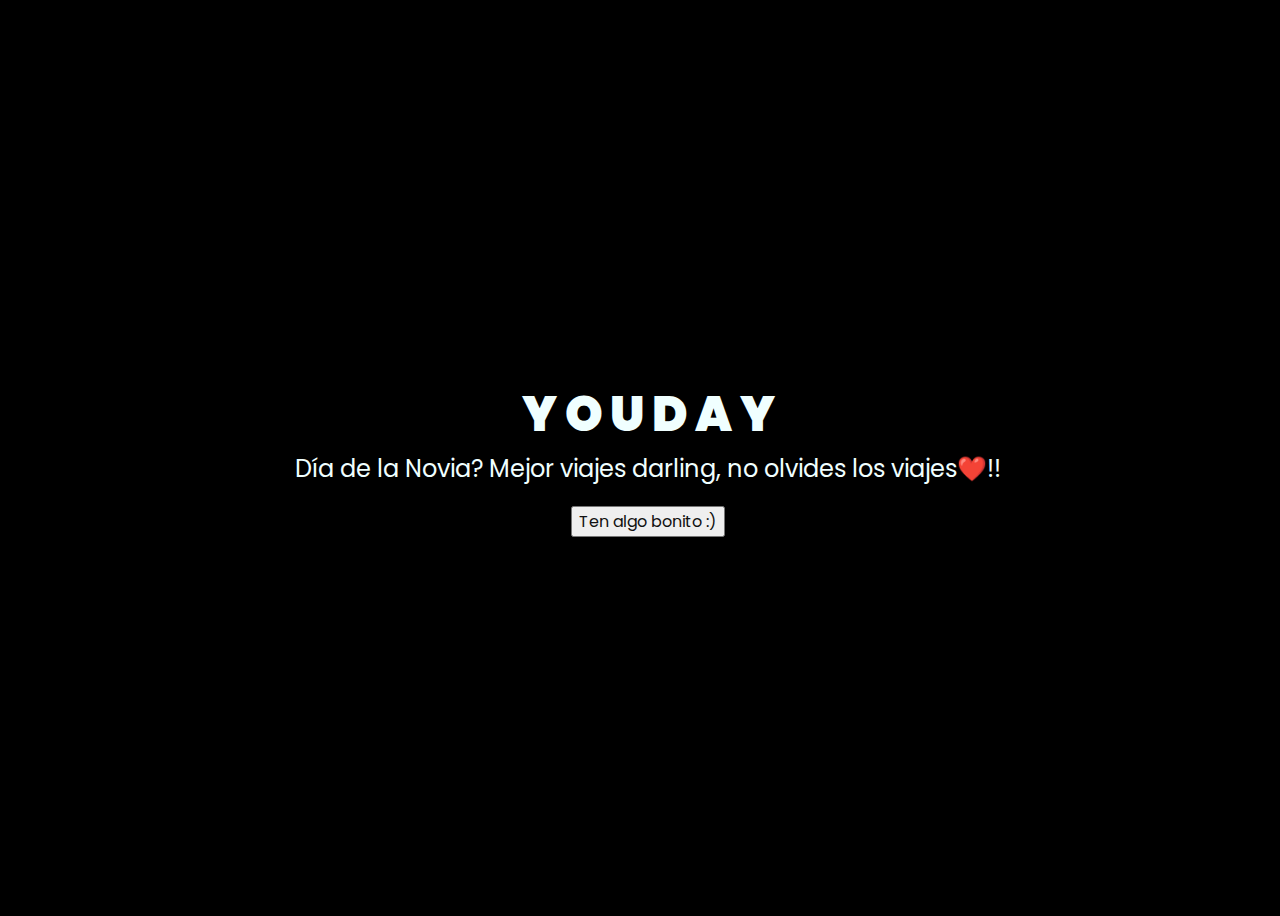
<file: index.html>
<!DOCTYPE html>
<html lang="es">
<head>
    <meta charset="UTF-8">
    <meta http-equiv="X-UA-Compatible" content="IE=edge">
    <meta name="viewport" content="width=device-width, initial-scale=1.0">
    <link rel="stylesheet" href="css/style.css">
    <link rel="icon" href="img/flowers.png" type="image/x-icon">
    <title>Flowers</title>
</head>
<body>
    <div class="greetings">
    <!-- silahkan menambah kata sesuai keinginan dengan <span>text...</span -->
        <span>Y</span>
        <span>O</span>
        <span>U</span>
        <span>D</span>
        <span>A</span>
        <span>Y</span>

    </div>
    <div class="description">
        <span>Día de la Novia? Mejor viajes darling, no olvides los viajes❤️!!</span>
    </div>
    <div class="button">
        <button>
            <a href="flower.html">Ten algo bonito :)</a>
        </button>
        
    </div>
</body>
</html>
</file>
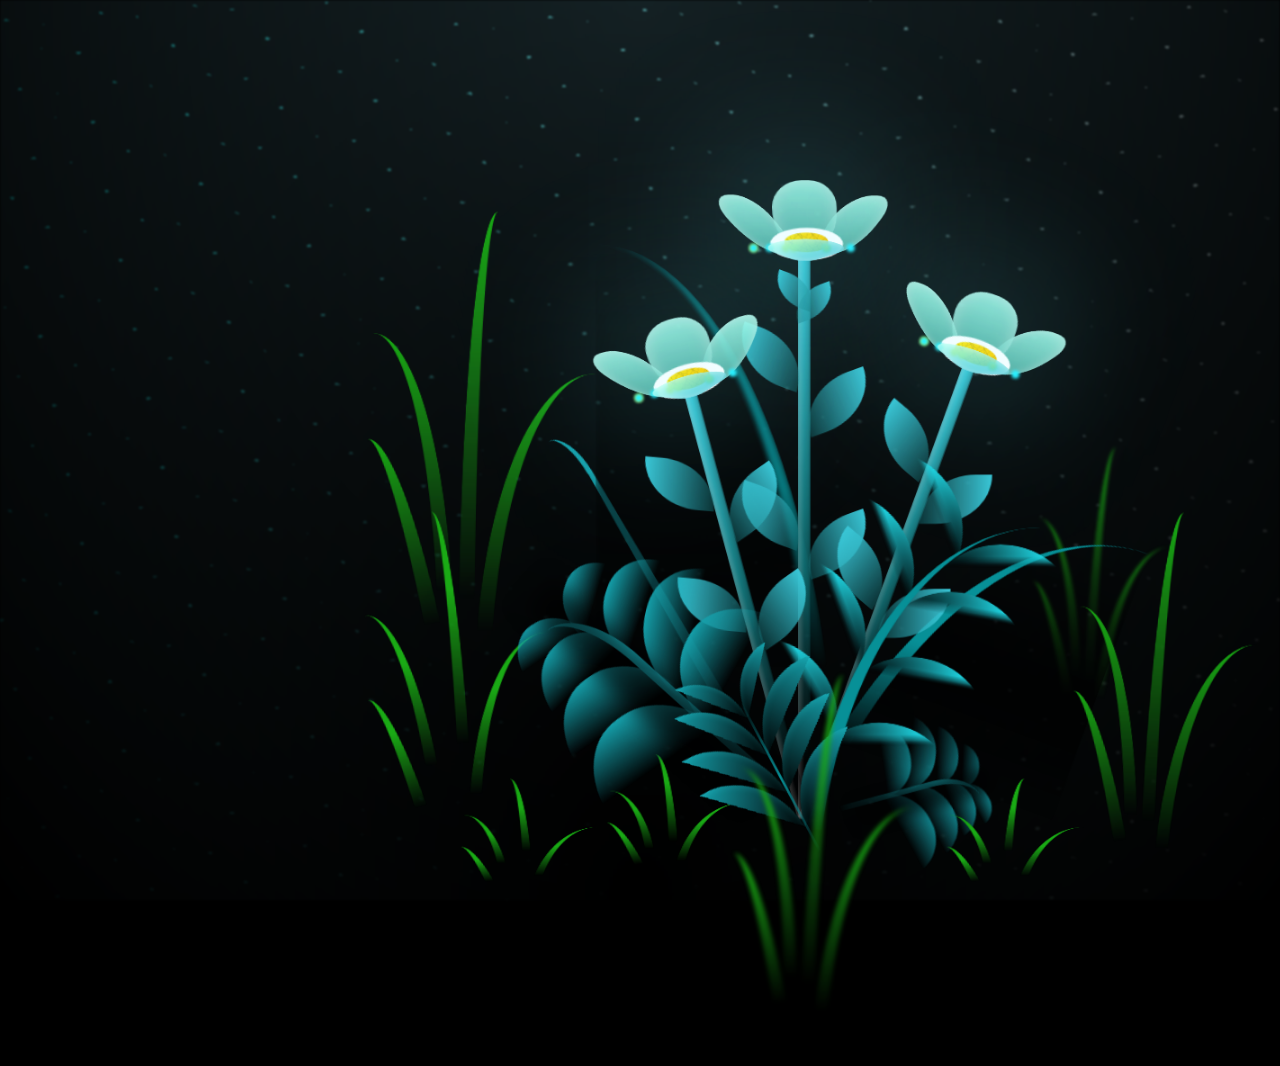
<file: flower.html>
<!DOCTYPE html>
<html lang="en">
<head>
    <meta charset="UTF-8">
    <meta http-equiv="X-UA-Compatible" content="IE=edge">
    <meta name="viewport" content="width=device-width, initial-scale=1.0">
    <link rel="stylesheet" href="css/main.css">
    <link rel="icon" href="img/flowers.png" type="image/x-icon">
    <title>flowers</title>
    <style>
        .mensaje {
            text-align: center;
            color: white;
            font-size: 24px;
            margin-bottom: 20px;
            font-family: Arial, sans-serif;
            text-shadow: 0 0 5px #ff00de, 0 0 10px #ff00de;
            animation: brillo 2s infinite alternate;
        }
        @keyframes brillo {
            from { text-shadow: 0 0 5px #ff00de, 0 0 10px #ff00de; }
            to { text-shadow: 0 0 10px #ff00de, 0 0 20px #ff00de, 0 0 30px #ff00de; }
        }
    </style>
</head>
<body class="container">
  <!-- Pembuat code: https://codepen.io/mdusmanansari/pen/BamepLe -->
    <div class="night"></div>
    <div class="mensaje">No lo olvide, feliz día Karo ❤️</div>
    <div class="flowers">
      <div class="flower flower--1">
        <div class="flower__leafs flower__leafs--1">
          <div class="flower__leaf flower__leaf--1"></div>
          <div class="flower__leaf flower__leaf--2"></div>
          <div class="flower__leaf flower__leaf--3"></div>
          <div class="flower__leaf flower__leaf--4"></div>
          <div class="flower__white-circle"></div>
  
          <div class="flower__light flower__light--1"></div>
          <div class="flower__light flower__light--2"></div>
          <div class="flower__light flower__light--3"></div>
          <div class="flower__light flower__light--4"></div>
          <div class="flower__light flower__light--5"></div>
          <div class="flower__light flower__light--6"></div>
          <div class="flower__light flower__light--7"></div>
          <div class="flower__light flower__light--8"></div>
  
        </div>
        <div class="flower__line">
          <div class="flower__line__leaf flower__line__leaf--1"></div>
          <div class="flower__line__leaf flower__line__leaf--2"></div>
          <div class="flower__line__leaf flower__line__leaf--3"></div>
          <div class="flower__line__leaf flower__line__leaf--4"></div>
          <div class="flower__line__leaf flower__line__leaf--5"></div>
          <div class="flower__line__leaf flower__line__leaf--6"></div>
        </div>
      </div>
  
      <div class="flower flower--2">
        <div class="flower__leafs flower__leafs--2">
          <div class="flower__leaf flower__leaf--1"></div>
          <div class="flower__leaf flower__leaf--2"></div>
          <div class="flower__leaf flower__leaf--3"></div>
          <div class="flower__leaf flower__leaf--4"></div>
          <div class="flower__white-circle"></div>
  
          <div class="flower__light flower__light--1"></div>
          <div class="flower__light flower__light--2"></div>
          <div class="flower__light flower__light--3"></div>
          <div class="flower__light flower__light--4"></div>
          <div class="flower__light flower__light--5"></div>
          <div class="flower__light flower__light--6"></div>
          <div class="flower__light flower__light--7"></div>
          <div class="flower__light flower__light--8"></div>
  
        </div>
        <div class="flower__line">
          <div class="flower__line__leaf flower__line__leaf--1"></div>
          <div class="flower__line__leaf flower__line__leaf--2"></div>
          <div class="flower__line__leaf flower__line__leaf--3"></div>
          <div class="flower__line__leaf flower__line__leaf--4"></div>
        </div>
      </div>
  
      <div class="flower flower--3">
        <div class="flower__leafs flower__leafs--3">
          <div class="flower__leaf flower__leaf--1"></div>
          <div class="flower__leaf flower__leaf--2"></div>
          <div class="flower__leaf flower__leaf--3"></div>
          <div class="flower__leaf flower__leaf--4"></div>
          <div class="flower__white-circle"></div>
  
          <div class="flower__light flower__light--1"></div>
          <div class="flower__light flower__light--2"></div>
          <div class="flower__light flower__light--3"></div>
          <div class="flower__light flower__light--4"></div>
          <div class="flower__light flower__light--5"></div>
          <div class="flower__light flower__light--6"></div>
          <div class="flower__light flower__light--7"></div>
          <div class="flower__light flower__light--8"></div>
  
        </div>
        <div class="flower__line">
          <div class="flower__line__leaf flower__line__leaf--1"></div>
          <div class="flower__line__leaf flower__line__leaf--2"></div>
          <div class="flower__line__leaf flower__line__leaf--3"></div>
          <div class="flower__line__leaf flower__line__leaf--4"></div>
        </div>
      </div>
  
      <div class="grow-ans" style="--d:1.2s">
        <div class="flower__g-long">
          <div class="flower__g-long__top"></div>
          <div class="flower__g-long__bottom"></div>
        </div>
      </div>
  
      <div class="growing-grass">
        <div class="flower__grass flower__grass--1">
          <div class="flower__grass--top"></div>
          <div class="flower__grass--bottom"></div>
          <div class="flower__grass__leaf flower__grass__leaf--1"></div>
          <div class="flower__grass__leaf flower__grass__leaf--2"></div>
          <div class="flower__grass__leaf flower__grass__leaf--3"></div>
          <div class="flower__grass__leaf flower__grass__leaf--4"></div>
          <div class="flower__grass__leaf flower__grass__leaf--5"></div>
          <div class="flower__grass__leaf flower__grass__leaf--6"></div>
          <div class="flower__grass__leaf flower__grass__leaf--7"></div>
          <div class="flower__grass__leaf flower__grass__leaf--8"></div>
          <div class="flower__grass__overlay"></div>
        </div>
      </div>
  
      <div class="growing-grass">
        <div class="flower__grass flower__grass--2">
          <div class="flower__grass--top"></div>
          <div class="flower__grass--bottom"></div>
          <div class="flower__grass__leaf flower__grass__leaf--1"></div>
          <div class="flower__grass__leaf flower__grass__leaf--2"></div>
          <div class="flower__grass__leaf flower__grass__leaf--3"></div>
          <div class="flower__grass__leaf flower__grass__leaf--4"></div>
          <div class="flower__grass__leaf flower__grass__leaf--5"></div>
          <div class="flower__grass__leaf flower__grass__leaf--6"></div>
          <div class="flower__grass__leaf flower__grass__leaf--7"></div>
          <div class="flower__grass__leaf flower__grass__leaf--8"></div>
          <div class="flower__grass__overlay"></div>
        </div>
      </div>
  
      <div class="grow-ans" style="--d:2.4s">
        <div class="flower__g-right flower__g-right--1">
          <div class="leaf"></div>
        </div>
      </div>
  
      <div class="grow-ans" style="--d:2.8s">
        <div class="flower__g-right flower__g-right--2">
          <div class="leaf"></div>
        </div>
      </div>
  
      <div class="grow-ans" style="--d:2.8s">
        <div class="flower__g-front">
          <div class="flower__g-front__leaf-wrapper flower__g-front__leaf-wrapper--1">
            <div class="flower__g-front__leaf"></div>
          </div>
          <div class="flower__g-front__leaf-wrapper flower__g-front__leaf-wrapper--2">
            <div class="flower__g-front__leaf"></div>
          </div>
          <div class="flower__g-front__leaf-wrapper flower__g-front__leaf-wrapper--3">
            <div class="flower__g-front__leaf"></div>
          </div>
          <div class="flower__g-front__leaf-wrapper flower__g-front__leaf-wrapper--4">
            <div class="flower__g-front__leaf"></div>
          </div>
          <div class="flower__g-front__leaf-wrapper flower__g-front__leaf-wrapper--5">
            <div class="flower__g-front__leaf"></div>
          </div>
          <div class="flower__g-front__leaf-wrapper flower__g-front__leaf-wrapper--6">
            <div class="flower__g-front__leaf"></div>
          </div>
          <div class="flower__g-front__leaf-wrapper flower__g-front__leaf-wrapper--7">
            <div class="flower__g-front__leaf"></div>
          </div>
          <div class="flower__g-front__leaf-wrapper flower__g-front__leaf-wrapper--8">
            <div class="flower__g-front__leaf"></div>
          </div>
          <div class="flower__g-front__line"></div>
        </div>
      </div>
  
      <div class="grow-ans" style="--d:3.2s">
        <div class="flower__g-fr">
          <div class="leaf"></div>
          <div class="flower__g-fr__leaf flower__g-fr__leaf--1"></div>
          <div class="flower__g-fr__leaf flower__g-fr__leaf--2"></div>
          <div class="flower__g-fr__leaf flower__g-fr__leaf--3"></div>
          <div class="flower__g-fr__leaf flower__g-fr__leaf--4"></div>
          <div class="flower__g-fr__leaf flower__g-fr__leaf--5"></div>
          <div class="flower__g-fr__leaf flower__g-fr__leaf--6"></div>
          <div class="flower__g-fr__leaf flower__g-fr__leaf--7"></div>
          <div class="flower__g-fr__leaf flower__g-fr__leaf--8"></div>
        </div>
      </div>
  
      <div class="long-g long-g--0">
        <div class="grow-ans" style="--d:3s">
          <div class="leaf leaf--0"></div>
        </div>
        <div class="grow-ans" style="--d:2.2s">
          <div class="leaf leaf--1"></div>
        </div>
        <div class="grow-ans" style="--d:3.4s">
          <div class="leaf leaf--2"></div>
        </div>
        <div class="grow-ans" style="--d:3.6s">
          <div class="leaf leaf--3"></div>
        </div>
      </div>
  
      <div class="long-g long-g--1">
        <div class="grow-ans" style="--d:3.6s">
          <div class="leaf leaf--0"></div>
        </div>
        <div class="grow-ans" style="--d:3.8s">
          <div class="leaf leaf--1"></div>
        </div>
        <div class="grow-ans" style="--d:4s">
          <div class="leaf leaf--2"></div>
        </div>
        <div class="grow-ans" style="--d:4.2s">
          <div class="leaf leaf--3"></div>
        </div>
      </div>
  
      <div class="long-g long-g--2">
        <div class="grow-ans" style="--d:4s">
          <div class="leaf leaf--0"></div>
        </div>
        <div class="grow-ans" style="--d:4.2s">
          <div class="leaf leaf--1"></div>
        </div>
        <div class="grow-ans" style="--d:4.4s">
          <div class="leaf leaf--2"></div>
        </div>
        <div class="grow-ans" style="--d:4.6s">
          <div class="leaf leaf--3"></div>
        </div>
      </div>
  
      <div class="long-g long-g--3">
        <div class="grow-ans" style="--d:4s">
          <div class="leaf leaf--0"></div>
        </div>
        <div class="grow-ans" style="--d:4.2s">
          <div class="leaf leaf--1"></div>
        </div>
        <div class="grow-ans" style="--d:3s">
          <div class="leaf leaf--2"></div>
        </div>
        <div class="grow-ans" style="--d:3.6s">
          <div class="leaf leaf--3"></div>
        </div>
      </div>
  
      <div class="long-g long-g--4">
        <div class="grow-ans" style="--d:4s">
          <div class="leaf leaf--0"></div>
        </div>
        <div class="grow-ans" style="--d:4.2s">
          <div class="leaf leaf--1"></div>
        </div>
        <div class="grow-ans" style="--d:3s">
          <div class="leaf leaf--2"></div>
        </div>
        <div class="grow-ans" style="--d:3.6s">
          <div class="leaf leaf--3"></div>
        </div>
      </div>
  
      <div class="long-g long-g--5">
        <div class="grow-ans" style="--d:4s">
          <div class="leaf leaf--0"></div>
        </div>
        <div class="grow-ans" style="--d:4.2s">
          <div class="leaf leaf--1"></div>
        </div>
        <div class="grow-ans" style="--d:3s">
          <div class="leaf leaf--2"></div>
        </div>
        <div class="grow-ans" style="--d:3.6s">
          <div class="leaf leaf--3"></div>
        </div>
      </div>
  
      <div class="long-g long-g--6">
        <div class="grow-ans" style="--d:4.2s">
          <div class="leaf leaf--0"></div>
        </div>
        <div class="grow-ans" style="--d:4.4s">
          <div class="leaf leaf--1"></div>
        </div>
        <div class="grow-ans" style="--d:4.6s">
          <div class="leaf leaf--2"></div>
        </div>
        <div class="grow-ans" style="--d:4.8s">
          <div class="leaf leaf--3"></div>
        </div>
      </div>
  
      <div class="long-g long-g--7">
        <div class="grow-ans" style="--d:3s">
          <div class="leaf leaf--0"></div>
        </div>
        <div class="grow-ans" style="--d:3.2s">
          <div class="leaf leaf--1"></div>
        </div>
        <div class="grow-ans" style="--d:3.5s">
          <div class="leaf leaf--2"></div>
        </div>
        <div class="grow-ans" style="--d:3.6s">
          <div class="leaf leaf--3"></div>
        </div>
      </div>
    </div>
    <script src="main.js"></script>
  </body>
</html>
</file>
<file: css/style.css>
@import url('https://fonts.googleapis.com/css2?family=Poppins:ital,wght@0,500;1,900&display=swap');
*{
    font-family: 'Poppins',cursive;
}
body{
    color: azure;
    width: 100%;
    height: 100vh;
    display: flex;
    flex-direction: column;
    align-items: center;
    justify-content: center;
    background-color: black;
}
.greetings{
    font-size: 3rem;
    font-weight: 900;
}
.greetings > span{
    animation: glow 2.5s ease-in-out infinite;
}
@keyframes glow{
    0%, 100%{
        color: #fff;
        text-shadow: 0 0 12px #39c6d6, 0 0 50px #39c6d6, 0 0 100px #39c6d6;
    }
    10%, 90%{
        color: #111;
        text-shadow: none;
    }
}
.greetings > span:nth-child(2){
    animation-delay: .2s ;
}
.greetings > span:nth-child(3){
    animation-delay: .4s ;
}
.greetings > span:nth-child(4){
    animation-delay: .6s;
}
.greetings > span:nth-child(5){
    animation-delay: .8s;
}
.greetings > span:nth-child(6){
    animation-delay: 1s;
}
.description{
    font-size: 1.5rem;
    margin-bottom: 20px;
}

.button a{
    text-decoration: none;
    font-size: 1rem;
    color: #111;
}

@media screen and (max-width:574px){
    .greetings{
        display: block;
        font-size: 3rem;
        font-weight: 500;
        text-align: center;
    }
    .description{
        font-size: 1rem;
    }
    
    .button a{
        font-size: .6rem;
    }
}
</file>
<file: css/main.css>
*,
*::after,
*::before {
  padding: 0;
  margin: 0;
  box-sizing: border-box;
}

:root {
  --dark-color: #000;
}

body {
  display: flex;
  align-items: flex-end;
  justify-content: center;
  min-height: 100vh;
  background-color: var(--dark-color);
  overflow: hidden;
  perspective: 1000px;
}

.night {
  position: fixed;
  left: 50%;
  top: 0;
  transform: translateX(-50%);
  width: 100%;
  height: 100%;
  filter: blur(0.1vmin);
  background-image: radial-gradient(ellipse at top, transparent 0%, var(--dark-color)), radial-gradient(ellipse at bottom, var(--dark-color), rgba(145, 233, 255, 0.2)), repeating-linear-gradient(220deg, rgb(0, 0, 0) 0px, rgb(0, 0, 0) 19px, transparent 19px, transparent 22px), repeating-linear-gradient(189deg, rgb(0, 0, 0) 0px, rgb(0, 0, 0) 19px, transparent 19px, transparent 22px), repeating-linear-gradient(148deg, rgb(0, 0, 0) 0px, rgb(0, 0, 0) 19px, transparent 19px, transparent 22px), linear-gradient(90deg, rgb(0, 255, 250), rgb(240, 240, 240));
}

.flowers {
  position: relative;
  transform: scale(0.9);
}

.flower {
  position: absolute;
  bottom: 10vmin;
  transform-origin: bottom center;
  z-index: 10;
  --fl-speed: 0.8s;
}
.flower--1 {
  -webkit-animation: moving-flower-1 4s linear infinite;
          animation: moving-flower-1 4s linear infinite;
}
.flower--1 .flower__line {
  height: 70vmin;
  -webkit-animation-delay: 0.3s;
          animation-delay: 0.3s;
}
.flower--1 .flower__line__leaf--1 {
  -webkit-animation: blooming-leaf-right var(--fl-speed) 1.6s backwards;
          animation: blooming-leaf-right var(--fl-speed) 1.6s backwards;
}
.flower--1 .flower__line__leaf--2 {
  -webkit-animation: blooming-leaf-right var(--fl-speed) 1.4s backwards;
          animation: blooming-leaf-right var(--fl-speed) 1.4s backwards;
}
.flower--1 .flower__line__leaf--3 {
  -webkit-animation: blooming-leaf-left var(--fl-speed) 1.2s backwards;
          animation: blooming-leaf-left var(--fl-speed) 1.2s backwards;
}
.flower--1 .flower__line__leaf--4 {
  -webkit-animation: blooming-leaf-left var(--fl-speed) 1s backwards;
          animation: blooming-leaf-left var(--fl-speed) 1s backwards;
}
.flower--1 .flower__line__leaf--5 {
  -webkit-animation: blooming-leaf-right var(--fl-speed) 1.8s backwards;
          animation: blooming-leaf-right var(--fl-speed) 1.8s backwards;
}
.flower--1 .flower__line__leaf--6 {
  -webkit-animation: blooming-leaf-left var(--fl-speed) 2s backwards;
          animation: blooming-leaf-left var(--fl-speed) 2s backwards;
}
.flower--2 {
  left: 50%;
  transform: rotate(20deg);
  -webkit-animation: moving-flower-2 4s linear infinite;
          animation: moving-flower-2 4s linear infinite;
}
.flower--2 .flower__line {
  height: 60vmin;
  -webkit-animation-delay: 0.6s;
          animation-delay: 0.6s;
}
.flower--2 .flower__line__leaf--1 {
  -webkit-animation: blooming-leaf-right var(--fl-speed) 1.9s backwards;
          animation: blooming-leaf-right var(--fl-speed) 1.9s backwards;
}
.flower--2 .flower__line__leaf--2 {
  -webkit-animation: blooming-leaf-right var(--fl-speed) 1.7s backwards;
          animation: blooming-leaf-right var(--fl-speed) 1.7s backwards;
}
.flower--2 .flower__line__leaf--3 {
  -webkit-animation: blooming-leaf-left var(--fl-speed) 1.5s backwards;
          animation: blooming-leaf-left var(--fl-speed) 1.5s backwards;
}
.flower--2 .flower__line__leaf--4 {
  -webkit-animation: blooming-leaf-left var(--fl-speed) 1.3s backwards;
          animation: blooming-leaf-left var(--fl-speed) 1.3s backwards;
}
.flower--3 {
  left: 50%;
  transform: rotate(-15deg);
  -webkit-animation: moving-flower-3 4s linear infinite;
          animation: moving-flower-3 4s linear infinite;
}
.flower--3 .flower__line {
  -webkit-animation-delay: 0.9s;
          animation-delay: 0.9s;
}
.flower--3 .flower__line__leaf--1 {
  -webkit-animation: blooming-leaf-right var(--fl-speed) 2.5s backwards;
          animation: blooming-leaf-right var(--fl-speed) 2.5s backwards;
}
.flower--3 .flower__line__leaf--2 {
  -webkit-animation: blooming-leaf-right var(--fl-speed) 2.3s backwards;
          animation: blooming-leaf-right var(--fl-speed) 2.3s backwards;
}
.flower--3 .flower__line__leaf--3 {
  -webkit-animation: blooming-leaf-left var(--fl-speed) 2.1s backwards;
          animation: blooming-leaf-left var(--fl-speed) 2.1s backwards;
}
.flower--3 .flower__line__leaf--4 {
  -webkit-animation: blooming-leaf-left var(--fl-speed) 1.9s backwards;
          animation: blooming-leaf-left var(--fl-speed) 1.9s backwards;
}
.flower__leafs {
  position: relative;
  -webkit-animation: blooming-flower 2s backwards;
          animation: blooming-flower 2s backwards;
}
.flower__leafs--1 {
  -webkit-animation-delay: 1.1s;
          animation-delay: 1.1s;
}
.flower__leafs--2 {
  -webkit-animation-delay: 1.4s;
          animation-delay: 1.4s;
}
.flower__leafs--3 {
  -webkit-animation-delay: 1.7s;
          animation-delay: 1.7s;
}
.flower__leafs::after {
  content: "";
  position: absolute;
  left: 0;
  top: 0;
  transform: translate(-50%, -100%);
  width: 8vmin;
  height: 8vmin;
  background-color: #6bf0ff;
  filter: blur(10vmin);
}
.flower__leaf {
  position: absolute;
  bottom: 0;
  left: 50%;
  width: 8vmin;
  height: 11vmin;
  border-radius: 51% 49% 47% 53%/44% 45% 55% 69%;
  background-color: #a7ffee;
  background-image: linear-gradient(to top, #54b8aa, #a7ffee);
  transform-origin: bottom center;
  opacity: 0.9;
  box-shadow: inset 0 0 2vmin rgba(255, 255, 255, 0.5);
}
.flower__leaf--1 {
  transform: translate(-10%, 1%) rotateY(40deg) rotateX(-50deg);
}
.flower__leaf--2 {
  transform: translate(-50%, -4%) rotateX(40deg);
}
.flower__leaf--3 {
  transform: translate(-90%, 0%) rotateY(45deg) rotateX(50deg);
}
.flower__leaf--4 {
  width: 8vmin;
  height: 8vmin;
  transform-origin: bottom left;
  border-radius: 4vmin 10vmin 4vmin 4vmin;
  transform: translate(0%, 18%) rotateX(70deg) rotate(-43deg);
  background-image: linear-gradient(to top, #39c6d6, #a7ffee);
  z-index: 1;
  opacity: 0.8;
}
.flower__white-circle {
  position: absolute;
  left: -3.5vmin;
  top: -3vmin;
  width: 9vmin;
  height: 4vmin;
  border-radius: 50%;
  background-color: #fff;
}
.flower__white-circle::after {
  content: "";
  position: absolute;
  left: 50%;
  top: 45%;
  transform: translate(-50%, -50%);
  width: 60%;
  height: 60%;
  border-radius: inherit;
  background-image: repeating-linear-gradient(135deg, rgba(0, 0, 0, 0.03) 0px, rgba(0, 0, 0, 0.03) 1px, transparent 1px, transparent 12px), repeating-linear-gradient(45deg, rgba(0, 0, 0, 0.03) 0px, rgba(0, 0, 0, 0.03) 1px, transparent 1px, transparent 12px), repeating-linear-gradient(67.5deg, rgba(0, 0, 0, 0.03) 0px, rgba(0, 0, 0, 0.03) 1px, transparent 1px, transparent 12px), repeating-linear-gradient(135deg, rgba(0, 0, 0, 0.03) 0px, rgba(0, 0, 0, 0.03) 1px, transparent 1px, transparent 12px), repeating-linear-gradient(45deg, rgba(0, 0, 0, 0.03) 0px, rgba(0, 0, 0, 0.03) 1px, transparent 1px, transparent 12px), repeating-linear-gradient(112.5deg, rgba(0, 0, 0, 0.03) 0px, rgba(0, 0, 0, 0.03) 1px, transparent 1px, transparent 12px), repeating-linear-gradient(112.5deg, rgba(0, 0, 0, 0.03) 0px, rgba(0, 0, 0, 0.03) 1px, transparent 1px, transparent 12px), repeating-linear-gradient(45deg, rgba(0, 0, 0, 0.03) 0px, rgba(0, 0, 0, 0.03) 1px, transparent 1px, transparent 12px), repeating-linear-gradient(22.5deg, rgba(0, 0, 0, 0.03) 0px, rgba(0, 0, 0, 0.03) 1px, transparent 1px, transparent 12px), repeating-linear-gradient(45deg, rgba(0, 0, 0, 0.03) 0px, rgba(0, 0, 0, 0.03) 1px, transparent 1px, transparent 12px), repeating-linear-gradient(22.5deg, rgba(0, 0, 0, 0.03) 0px, rgba(0, 0, 0, 0.03) 1px, transparent 1px, transparent 12px), repeating-linear-gradient(135deg, rgba(0, 0, 0, 0.03) 0px, rgba(0, 0, 0, 0.03) 1px, transparent 1px, transparent 12px), repeating-linear-gradient(157.5deg, rgba(0, 0, 0, 0.03) 0px, rgba(0, 0, 0, 0.03) 1px, transparent 1px, transparent 12px), repeating-linear-gradient(67.5deg, rgba(0, 0, 0, 0.03) 0px, rgba(0, 0, 0, 0.03) 1px, transparent 1px, transparent 12px), repeating-linear-gradient(67.5deg, rgba(0, 0, 0, 0.03) 0px, rgba(0, 0, 0, 0.03) 1px, transparent 1px, transparent 12px), linear-gradient(90deg, rgb(255, 235, 18), rgb(255, 206, 0));
}
.flower__line {
  height: 55vmin;
  width: 1.5vmin;
  background-image: linear-gradient(to left, rgba(0, 0, 0, 0.2), transparent, rgba(255, 255, 255, 0.2)), linear-gradient(to top, transparent 10%, #14757a, #39c6d6);
  box-shadow: inset 0 0 2px rgba(0, 0, 0, 0.5);
  -webkit-animation: grow-flower-tree 4s backwards;
          animation: grow-flower-tree 4s backwards;
}
.flower__line__leaf {
  --w: 7vmin;
  --h: calc(var(--w) + 2vmin);
  position: absolute;
  top: 20%;
  left: 90%;
  width: var(--w);
  height: var(--h);
  border-top-right-radius: var(--h);
  border-bottom-left-radius: var(--h);
  background-image: linear-gradient(to top, rgba(20, 117, 122, 0.4), #39c6d6);
}
.flower__line__leaf--1 {
  transform: rotate(70deg) rotateY(30deg);
}
.flower__line__leaf--2 {
  top: 45%;
  transform: rotate(70deg) rotateY(30deg);
}
.flower__line__leaf--3, .flower__line__leaf--4, .flower__line__leaf--6 {
  border-top-right-radius: 0;
  border-bottom-left-radius: 0;
  border-top-left-radius: var(--h);
  border-bottom-right-radius: var(--h);
  left: -460%;
  top: 12%;
  transform: rotate(-70deg) rotateY(30deg);
}
.flower__line__leaf--4 {
  top: 40%;
}
.flower__line__leaf--5 {
  top: 0;
  transform-origin: left;
  transform: rotate(70deg) rotateY(30deg) scale(0.6);
}
.flower__line__leaf--6 {
  top: -2%;
  left: -450%;
  transform-origin: right;
  transform: rotate(-70deg) rotateY(30deg) scale(0.6);
}
.flower__light {
  position: absolute;
  bottom: 0vmin;
  width: 1vmin;
  height: 1vmin;
  background-color: rgb(255, 251, 0);
  border-radius: 50%;
  filter: blur(0.2vmin);
  -webkit-animation: light-ans 4s linear infinite backwards;
          animation: light-ans 4s linear infinite backwards;
}
.flower__light:nth-child(odd) {
  background-color: #23f0ff;
}
.flower__light--1 {
  left: -2vmin;
  -webkit-animation-delay: 1s;
          animation-delay: 1s;
}
.flower__light--2 {
  left: 3vmin;
  -webkit-animation-delay: 0.5s;
          animation-delay: 0.5s;
}
.flower__light--3 {
  left: -6vmin;
  -webkit-animation-delay: 0.3s;
          animation-delay: 0.3s;
}
.flower__light--4 {
  left: 6vmin;
  -webkit-animation-delay: 0.9s;
          animation-delay: 0.9s;
}
.flower__light--5 {
  left: -1vmin;
  -webkit-animation-delay: 1.5s;
          animation-delay: 1.5s;
}
.flower__light--6 {
  left: -4vmin;
  -webkit-animation-delay: 3s;
          animation-delay: 3s;
}
.flower__light--7 {
  left: 3vmin;
  -webkit-animation-delay: 2s;
          animation-delay: 2s;
}
.flower__light--8 {
  left: -6vmin;
  -webkit-animation-delay: 3.5s;
          animation-delay: 3.5s;
}
.flower__grass {
  --c: #159faa;
  --line-w: 1.5vmin;
  position: absolute;
  bottom: 12vmin;
  left: -7vmin;
  display: flex;
  flex-direction: column;
  align-items: flex-end;
  z-index: 20;
  transform-origin: bottom center;
  transform: rotate(-48deg) rotateY(40deg);
}
.flower__grass--1 {
  -webkit-animation: moving-grass 2s linear infinite;
          animation: moving-grass 2s linear infinite;
}
.flower__grass--2 {
  left: 2vmin;
  bottom: 10vmin;
  transform: scale(0.5) rotate(75deg) rotateX(10deg) rotateY(-200deg);
  opacity: 0.8;
  z-index: 0;
  -webkit-animation: moving-grass--2 1.5s linear infinite;
          animation: moving-grass--2 1.5s linear infinite;
}
.flower__grass--top {
  width: 7vmin;
  height: 10vmin;
  border-top-right-radius: 100%;
  border-right: var(--line-w) solid var(--c);
  transform-origin: bottom center;
  transform: rotate(-2deg);
}
.flower__grass--bottom {
  margin-top: -2px;
  width: var(--line-w);
  height: 25vmin;
  background-image: linear-gradient(to top, transparent, var(--c));
}
.flower__grass__leaf {
  --size: 10vmin;
  position: absolute;
  width: calc(var(--size) * 2.1);
  height: var(--size);
  border-top-left-radius: var(--size);
  border-top-right-radius: var(--size);
  background-image: linear-gradient(to top, transparent, transparent 30%, var(--c));
  z-index: 100;
}
.flower__grass__leaf--1 {
  top: -6%;
  left: 30%;
  --size: 6vmin;
  transform: rotate(-20deg);
  -webkit-animation: growing-grass-ans--1 2s 2.6s backwards;
          animation: growing-grass-ans--1 2s 2.6s backwards;
}
@-webkit-keyframes growing-grass-ans--1 {
  0% {
    transform-origin: bottom left;
    transform: rotate(-20deg) scale(0);
  }
}
@keyframes growing-grass-ans--1 {
  0% {
    transform-origin: bottom left;
    transform: rotate(-20deg) scale(0);
  }
}
.flower__grass__leaf--2 {
  top: -5%;
  left: -110%;
  --size: 6vmin;
  transform: rotate(10deg);
  -webkit-animation: growing-grass-ans--2 2s 2.4s linear backwards;
          animation: growing-grass-ans--2 2s 2.4s linear backwards;
}
@-webkit-keyframes growing-grass-ans--2 {
  0% {
    transform-origin: bottom right;
    transform: rotate(10deg) scale(0);
  }
}
@keyframes growing-grass-ans--2 {
  0% {
    transform-origin: bottom right;
    transform: rotate(10deg) scale(0);
  }
}
.flower__grass__leaf--3 {
  top: 5%;
  left: 60%;
  --size: 8vmin;
  transform: rotate(-18deg) rotateX(-20deg);
  -webkit-animation: growing-grass-ans--3 2s 2.2s linear backwards;
          animation: growing-grass-ans--3 2s 2.2s linear backwards;
}
@-webkit-keyframes growing-grass-ans--3 {
  0% {
    transform-origin: bottom left;
    transform: rotate(-18deg) rotateX(-20deg) scale(0);
  }
}
@keyframes growing-grass-ans--3 {
  0% {
    transform-origin: bottom left;
    transform: rotate(-18deg) rotateX(-20deg) scale(0);
  }
}
.flower__grass__leaf--4 {
  top: 6%;
  left: -135%;
  --size: 8vmin;
  transform: rotate(2deg);
  -webkit-animation: growing-grass-ans--4 2s 2s linear backwards;
          animation: growing-grass-ans--4 2s 2s linear backwards;
}
@-webkit-keyframes growing-grass-ans--4 {
  0% {
    transform-origin: bottom right;
    transform: rotate(2deg) scale(0);
  }
}
@keyframes growing-grass-ans--4 {
  0% {
    transform-origin: bottom right;
    transform: rotate(2deg) scale(0);
  }
}
.flower__grass__leaf--5 {
  top: 20%;
  left: 60%;
  --size: 10vmin;
  transform: rotate(-24deg) rotateX(-20deg);
  -webkit-animation: growing-grass-ans--5 2s 1.8s linear backwards;
          animation: growing-grass-ans--5 2s 1.8s linear backwards;
}
@-webkit-keyframes growing-grass-ans--5 {
  0% {
    transform-origin: bottom left;
    transform: rotate(-24deg) rotateX(-20deg) scale(0);
  }
}
@keyframes growing-grass-ans--5 {
  0% {
    transform-origin: bottom left;
    transform: rotate(-24deg) rotateX(-20deg) scale(0);
  }
}
.flower__grass__leaf--6 {
  top: 22%;
  left: -180%;
  --size: 10vmin;
  transform: rotate(10deg);
  -webkit-animation: growing-grass-ans--6 2s 1.6s linear backwards;
          animation: growing-grass-ans--6 2s 1.6s linear backwards;
}
@-webkit-keyframes growing-grass-ans--6 {
  0% {
    transform-origin: bottom right;
    transform: rotate(10deg) scale(0);
  }
}
@keyframes growing-grass-ans--6 {
  0% {
    transform-origin: bottom right;
    transform: rotate(10deg) scale(0);
  }
}
.flower__grass__leaf--7 {
  top: 39%;
  left: 70%;
  --size: 10vmin;
  transform: rotate(-10deg);
  -webkit-animation: growing-grass-ans--7 2s 1.4s linear backwards;
          animation: growing-grass-ans--7 2s 1.4s linear backwards;
}
@-webkit-keyframes growing-grass-ans--7 {
  0% {
    transform-origin: bottom left;
    transform: rotate(-10deg) scale(0);
  }
}
@keyframes growing-grass-ans--7 {
  0% {
    transform-origin: bottom left;
    transform: rotate(-10deg) scale(0);
  }
}
.flower__grass__leaf--8 {
  top: 40%;
  left: -215%;
  --size: 11vmin;
  transform: rotate(10deg);
  -webkit-animation: growing-grass-ans--8 2s 1.2s linear backwards;
          animation: growing-grass-ans--8 2s 1.2s linear backwards;
}
@-webkit-keyframes growing-grass-ans--8 {
  0% {
    transform-origin: bottom right;
    transform: rotate(10deg) scale(0);
  }
}
@keyframes growing-grass-ans--8 {
  0% {
    transform-origin: bottom right;
    transform: rotate(10deg) scale(0);
  }
}
.flower__grass__overlay {
  position: absolute;
  top: -10%;
  right: 0%;
  width: 100%;
  height: 100%;
  background-color: rgba(0, 0, 0, 0.6);
  filter: blur(1.5vmin);
  z-index: 100;
}
.flower__g-long {
  --w: 2vmin;
  --h: 6vmin;
  --c: #159faa;
  position: absolute;
  bottom: 10vmin;
  left: -3vmin;
  transform-origin: bottom center;
  transform: rotate(-30deg) rotateY(-20deg);
  display: flex;
  flex-direction: column;
  align-items: flex-end;
  -webkit-animation: flower-g-long-ans 3s linear infinite;
          animation: flower-g-long-ans 3s linear infinite;
}
@-webkit-keyframes flower-g-long-ans {
  0%, 100% {
    transform: rotate(-30deg) rotateY(-20deg);
  }
  50% {
    transform: rotate(-32deg) rotateY(-20deg);
  }
}
@keyframes flower-g-long-ans {
  0%, 100% {
    transform: rotate(-30deg) rotateY(-20deg);
  }
  50% {
    transform: rotate(-32deg) rotateY(-20deg);
  }
}
.flower__g-long__top {
  top: calc(var(--h) * -1);
  width: calc(var(--w) + 1vmin);
  height: var(--h);
  border-top-right-radius: 100%;
  border-right: 0.7vmin solid var(--c);
  transform: translate(-0.7vmin, 1vmin);
}
.flower__g-long__bottom {
  width: var(--w);
  height: 50vmin;
  transform-origin: bottom center;
  background-image: linear-gradient(to top, transparent 30%, var(--c));
  box-shadow: inset 0 0 2px rgba(0, 0, 0, 0.5);
  -webkit-clip-path: polygon(35% 0, 65% 1%, 100% 100%, 0% 100%);
          clip-path: polygon(35% 0, 65% 1%, 100% 100%, 0% 100%);
}
.flower__g-right {
  position: absolute;
  bottom: 6vmin;
  left: -2vmin;
  transform-origin: bottom left;
  transform: rotate(20deg);
}
.flower__g-right .leaf {
  width: 30vmin;
  height: 50vmin;
  border-top-left-radius: 100%;
  border-left: 2vmin solid #079097;
  background-image: linear-gradient(to bottom, transparent, var(--dark-color) 60%);
  -webkit-mask-image: linear-gradient(to top, transparent 30%, #079097 60%);
}
.flower__g-right--1 {
  -webkit-animation: flower-g-right-ans 2.5s linear infinite;
          animation: flower-g-right-ans 2.5s linear infinite;
}
.flower__g-right--2 {
  left: 5vmin;
  transform: rotateY(-180deg);
  -webkit-animation: flower-g-right-ans--2 3s linear infinite;
          animation: flower-g-right-ans--2 3s linear infinite;
}
.flower__g-right--2 .leaf {
  height: 75vmin;
  filter: blur(0.3vmin);
  opacity: 0.8;
}
@-webkit-keyframes flower-g-right-ans {
  0%, 100% {
    transform: rotate(20deg);
  }
  50% {
    transform: rotate(24deg) rotateX(-20deg);
  }
}
@keyframes flower-g-right-ans {
  0%, 100% {
    transform: rotate(20deg);
  }
  50% {
    transform: rotate(24deg) rotateX(-20deg);
  }
}
@-webkit-keyframes flower-g-right-ans--2 {
  0%, 100% {
    transform: rotateY(-180deg) rotate(0deg) rotateX(-20deg);
  }
  50% {
    transform: rotateY(-180deg) rotate(6deg) rotateX(-20deg);
  }
}
@keyframes flower-g-right-ans--2 {
  0%, 100% {
    transform: rotateY(-180deg) rotate(0deg) rotateX(-20deg);
  }
  50% {
    transform: rotateY(-180deg) rotate(6deg) rotateX(-20deg);
  }
}
.flower__g-front {
  position: absolute;
  bottom: 6vmin;
  left: 2.5vmin;
  z-index: 100;
  transform-origin: bottom center;
  transform: rotate(-28deg) rotateY(30deg) scale(1.04);
  -webkit-animation: flower__g-front-ans 2s linear infinite;
          animation: flower__g-front-ans 2s linear infinite;
}
@-webkit-keyframes flower__g-front-ans {
  0%, 100% {
    transform: rotate(-28deg) rotateY(30deg) scale(1.04);
  }
  50% {
    transform: rotate(-35deg) rotateY(40deg) scale(1.04);
  }
}
@keyframes flower__g-front-ans {
  0%, 100% {
    transform: rotate(-28deg) rotateY(30deg) scale(1.04);
  }
  50% {
    transform: rotate(-35deg) rotateY(40deg) scale(1.04);
  }
}
.flower__g-front__line {
  width: 0.3vmin;
  height: 20vmin;
  background-image: linear-gradient(to top, transparent, #079097, transparent 100%);
  position: relative;
}
.flower__g-front__leaf-wrapper {
  position: absolute;
  top: 0;
  left: 0;
  transform-origin: bottom left;
  transform: rotate(10deg);
}
.flower__g-front__leaf-wrapper:nth-child(even) {
  left: 0vmin;
  transform: rotateY(-180deg) rotate(5deg);
  -webkit-animation: flower__g-front__leaf-left-ans 1s ease-in backwards;
          animation: flower__g-front__leaf-left-ans 1s ease-in backwards;
}
.flower__g-front__leaf-wrapper:nth-child(odd) {
  -webkit-animation: flower__g-front__leaf-ans 1s ease-in backwards;
          animation: flower__g-front__leaf-ans 1s ease-in backwards;
}
.flower__g-front__leaf-wrapper--1 {
  top: -8vmin;
  transform: scale(0.7);
  -webkit-animation: flower__g-front__leaf-ans 1s 5.5s ease-in backwards !important;
          animation: flower__g-front__leaf-ans 1s 5.5s ease-in backwards !important;
}
.flower__g-front__leaf-wrapper--2 {
  top: -8vmin;
  transform: rotateY(-180deg) scale(0.7) !important;
  -webkit-animation: flower__g-front__leaf-left-ans-2 1s 4.6s ease-in backwards !important;
          animation: flower__g-front__leaf-left-ans-2 1s 4.6s ease-in backwards !important;
}
.flower__g-front__leaf-wrapper--3 {
  top: -3vmin;
  -webkit-animation: flower__g-front__leaf-ans 1s 4.6s ease-in backwards;
          animation: flower__g-front__leaf-ans 1s 4.6s ease-in backwards;
}
.flower__g-front__leaf-wrapper--4 {
  top: -3vmin;
  transform: rotateY(-180deg) scale(0.9) !important;
  -webkit-animation: flower__g-front__leaf-left-ans-2 1s 4.6s ease-in backwards !important;
          animation: flower__g-front__leaf-left-ans-2 1s 4.6s ease-in backwards !important;
}
@-webkit-keyframes flower__g-front__leaf-left-ans-2 {
  0% {
    transform: rotateY(-180deg) scale(0);
  }
}
@keyframes flower__g-front__leaf-left-ans-2 {
  0% {
    transform: rotateY(-180deg) scale(0);
  }
}
.flower__g-front__leaf-wrapper--5, .flower__g-front__leaf-wrapper--6 {
  top: 2vmin;
}
.flower__g-front__leaf-wrapper--7, .flower__g-front__leaf-wrapper--8 {
  top: 6.5vmin;
}
.flower__g-front__leaf-wrapper--2 {
  -webkit-animation-delay: 5.2s !important;
          animation-delay: 5.2s !important;
}
.flower__g-front__leaf-wrapper--3 {
  -webkit-animation-delay: 4.9s !important;
          animation-delay: 4.9s !important;
}
.flower__g-front__leaf-wrapper--5 {
  -webkit-animation-delay: 4.3s !important;
          animation-delay: 4.3s !important;
}
.flower__g-front__leaf-wrapper--6 {
  -webkit-animation-delay: 4.1s !important;
          animation-delay: 4.1s !important;
}
.flower__g-front__leaf-wrapper--7 {
  -webkit-animation-delay: 3.8s !important;
          animation-delay: 3.8s !important;
}
.flower__g-front__leaf-wrapper--8 {
  -webkit-animation-delay: 3.5s !important;
          animation-delay: 3.5s !important;
}
@-webkit-keyframes flower__g-front__leaf-ans {
  0% {
    transform: rotate(10deg) scale(0);
  }
}
@keyframes flower__g-front__leaf-ans {
  0% {
    transform: rotate(10deg) scale(0);
  }
}
@-webkit-keyframes flower__g-front__leaf-left-ans {
  0% {
    transform: rotateY(-180deg) rotate(5deg) scale(0);
  }
}
@keyframes flower__g-front__leaf-left-ans {
  0% {
    transform: rotateY(-180deg) rotate(5deg) scale(0);
  }
}
.flower__g-front__leaf {
  width: 10vmin;
  height: 10vmin;
  border-radius: 100% 0% 0% 100%/100% 100% 0% 0%;
  box-shadow: inset 0 2px 1vmin hsla(184deg, 97%, 58%, 0.2);
  background-image: linear-gradient(to bottom left, transparent, var(--dark-color)), linear-gradient(to bottom right, #159faa 50%, transparent 50%, transparent);
  -webkit-mask-image: linear-gradient(to bottom right, #159faa 50%, transparent 50%, transparent);
  mask-image: linear-gradient(to bottom right, #159faa 50%, transparent 50%, transparent);
}
.flower__g-fr {
  position: absolute;
  bottom: -4vmin;
  left: vmin;
  transform-origin: bottom left;
  z-index: 10;
  -webkit-animation: flower__g-fr-ans 2s linear infinite;
          animation: flower__g-fr-ans 2s linear infinite;
}
@-webkit-keyframes flower__g-fr-ans {
  0%, 100% {
    transform: rotate(2deg);
  }
  50% {
    transform: rotate(4deg);
  }
}
@keyframes flower__g-fr-ans {
  0%, 100% {
    transform: rotate(2deg);
  }
  50% {
    transform: rotate(4deg);
  }
}
.flower__g-fr .leaf {
  width: 30vmin;
  height: 50vmin;
  border-top-left-radius: 100%;
  border-left: 2vmin solid #079097;
  -webkit-mask-image: linear-gradient(to top, transparent 25%, #079097 50%);
  position: relative;
  z-index: 1;
}
.flower__g-fr__leaf {
  position: absolute;
  top: 0;
  left: 0;
  width: 10vmin;
  height: 10vmin;
  border-radius: 100% 0% 0% 100%/100% 100% 0% 0%;
  box-shadow: inset 0 2px 1vmin hsla(184deg, 97%, 58%, 0.2);
  background-image: linear-gradient(to bottom left, transparent, var(--dark-color) 98%), linear-gradient(to bottom right, #23f0ff 45%, transparent 50%, transparent);
  -webkit-mask-image: linear-gradient(135deg, #159faa 40%, transparent 50%, transparent);
}
.flower__g-fr__leaf--1 {
  left: 20vmin;
  transform: rotate(45deg);
  -webkit-animation: flower__g-fr-leaft-ans-1 0.5s 5.2s linear backwards;
          animation: flower__g-fr-leaft-ans-1 0.5s 5.2s linear backwards;
}
@-webkit-keyframes flower__g-fr-leaft-ans-1 {
  0% {
    transform-origin: left;
    transform: rotate(45deg) scale(0);
  }
}
@keyframes flower__g-fr-leaft-ans-1 {
  0% {
    transform-origin: left;
    transform: rotate(45deg) scale(0);
  }
}
.flower__g-fr__leaf--2 {
  left: 12vmin;
  top: -7vmin;
  transform: rotate(25deg) rotateY(-180deg);
  -webkit-animation: flower__g-fr-leaft-ans-6 0.5s 5s linear backwards;
          animation: flower__g-fr-leaft-ans-6 0.5s 5s linear backwards;
}
.flower__g-fr__leaf--3 {
  left: 15vmin;
  top: 6vmin;
  transform: rotate(55deg);
  -webkit-animation: flower__g-fr-leaft-ans-5 0.5s 4.8s linear backwards;
          animation: flower__g-fr-leaft-ans-5 0.5s 4.8s linear backwards;
}
.flower__g-fr__leaf--4 {
  left: 6vmin;
  top: -2vmin;
  transform: rotate(25deg) rotateY(-180deg);
  -webkit-animation: flower__g-fr-leaft-ans-6 0.5s 4.6s linear backwards;
          animation: flower__g-fr-leaft-ans-6 0.5s 4.6s linear backwards;
}
.flower__g-fr__leaf--5 {
  left: 10vmin;
  top: 14vmin;
  transform: rotate(55deg);
  -webkit-animation: flower__g-fr-leaft-ans-5 0.5s 4.4s linear backwards;
          animation: flower__g-fr-leaft-ans-5 0.5s 4.4s linear backwards;
}
@-webkit-keyframes flower__g-fr-leaft-ans-5 {
  0% {
    transform-origin: left;
    transform: rotate(55deg) scale(0);
  }
}
@keyframes flower__g-fr-leaft-ans-5 {
  0% {
    transform-origin: left;
    transform: rotate(55deg) scale(0);
  }
}
.flower__g-fr__leaf--6 {
  left: 0vmin;
  top: 6vmin;
  transform: rotate(25deg) rotateY(-180deg);
  -webkit-animation: flower__g-fr-leaft-ans-6 0.5s 4.2s linear backwards;
          animation: flower__g-fr-leaft-ans-6 0.5s 4.2s linear backwards;
}
@-webkit-keyframes flower__g-fr-leaft-ans-6 {
  0% {
    transform-origin: right;
    transform: rotate(25deg) rotateY(-180deg) scale(0);
  }
}
@keyframes flower__g-fr-leaft-ans-6 {
  0% {
    transform-origin: right;
    transform: rotate(25deg) rotateY(-180deg) scale(0);
  }
}
.flower__g-fr__leaf--7 {
  left: 5vmin;
  top: 22vmin;
  transform: rotate(45deg);
  -webkit-animation: flower__g-fr-leaft-ans-7 0.5s 4s linear backwards;
          animation: flower__g-fr-leaft-ans-7 0.5s 4s linear backwards;
}
@-webkit-keyframes flower__g-fr-leaft-ans-7 {
  0% {
    transform-origin: left;
    transform: rotate(45deg) scale(0);
  }
}
@keyframes flower__g-fr-leaft-ans-7 {
  0% {
    transform-origin: left;
    transform: rotate(45deg) scale(0);
  }
}
.flower__g-fr__leaf--8 {
  left: -4vmin;
  top: 15vmin;
  transform: rotate(15deg) rotateY(-180deg);
  -webkit-animation: flower__g-fr-leaft-ans-8 0.5s 3.8s linear backwards;
          animation: flower__g-fr-leaft-ans-8 0.5s 3.8s linear backwards;
}
@-webkit-keyframes flower__g-fr-leaft-ans-8 {
  0% {
    transform-origin: right;
    transform: rotate(15deg) rotateY(-180deg) scale(0);
  }
}
@keyframes flower__g-fr-leaft-ans-8 {
  0% {
    transform-origin: right;
    transform: rotate(15deg) rotateY(-180deg) scale(0);
  }
}

.long-g {
  position: absolute;
  bottom: 25vmin;
  left: -42vmin;
  transform-origin: bottom left;
}
.long-g--1 {
  bottom: 0vmin;
  transform: scale(0.8) rotate(-5deg);
}
.long-g--1 .leaf {
  -webkit-mask-image: linear-gradient(to top, transparent 40%, #079097 80%) !important;
}
.long-g--1 .leaf--1 {
  --w: 5vmin;
  --h: 60vmin;
  left: -2vmin;
  transform: rotate(3deg) rotateY(-180deg);
}
.long-g--2, .long-g--3 {
  bottom: -3vmin;
  left: -35vmin;
  transform-origin: center;
  transform: scale(0.6) rotateX(60deg);
}
.long-g--2 .leaf, .long-g--3 .leaf {
  -webkit-mask-image: linear-gradient(to top, transparent 50%, #079097 80%) !important;
}
.long-g--2 .leaf--1, .long-g--3 .leaf--1 {
  left: -1vmin;
  transform: rotateY(-180deg);
}
.long-g--3 {
  left: -17vmin;
  bottom: 0vmin;
}
.long-g--3 .leaf {
  -webkit-mask-image: linear-gradient(to top, transparent 40%, #079097 80%) !important;
}
.long-g--4 {
  left: 25vmin;
  bottom: -3vmin;
  transform-origin: center;
  transform: scale(0.6) rotateX(60deg);
}
.long-g--4 .leaf {
  -webkit-mask-image: linear-gradient(to top, transparent 50%, #079097 80%) !important;
}
.long-g--5 {
  left: 42vmin;
  bottom: 0vmin;
  transform: scale(0.8) rotate(2deg);
}
.long-g--6 {
  left: 0vmin;
  bottom: -20vmin;
  z-index: 100;
  filter: blur(0.3vmin);
  transform: scale(0.8) rotate(2deg);
}
.long-g--7 {
  left: 35vmin;
  bottom: 20vmin;
  z-index: -1;
  filter: blur(0.3vmin);
  transform: scale(0.6) rotate(2deg);
  opacity: 0.7;
}
.long-g .leaf {
  --w: 15vmin;
  --h: 40vmin;
  --c: #1aaa15;
  position: absolute;
  bottom: 0;
  width: var(--w);
  height: var(--h);
  border-top-left-radius: 100%;
  border-left: 2vmin solid var(--c);
  -webkit-mask-image: linear-gradient(to top, transparent 20%, var(--dark-color));
  transform-origin: bottom center;
}
.long-g .leaf--0 {
  left: 2vmin;
  -webkit-animation: leaf-ans-1 4s linear infinite;
          animation: leaf-ans-1 4s linear infinite;
}
.long-g .leaf--1 {
  --w: 5vmin;
  --h: 60vmin;
  -webkit-animation: leaf-ans-1 4s linear infinite;
          animation: leaf-ans-1 4s linear infinite;
}
.long-g .leaf--2 {
  --w: 10vmin;
  --h: 40vmin;
  left: -0.5vmin;
  bottom: 5vmin;
  transform-origin: bottom left;
  transform: rotateY(-180deg);
  -webkit-animation: leaf-ans-2 3s linear infinite;
          animation: leaf-ans-2 3s linear infinite;
}
.long-g .leaf--3 {
  --w: 5vmin;
  --h: 30vmin;
  left: -1vmin;
  bottom: 3.2vmin;
  transform-origin: bottom left;
  transform: rotate(-10deg) rotateY(-180deg);
  -webkit-animation: leaf-ans-3 3s linear infinite;
          animation: leaf-ans-3 3s linear infinite;
}

@-webkit-keyframes leaf-ans-1 {
  0%, 100% {
    transform: rotate(-5deg) scale(1);
  }
  50% {
    transform: rotate(5deg) scale(1.1);
  }
}

@keyframes leaf-ans-1 {
  0%, 100% {
    transform: rotate(-5deg) scale(1);
  }
  50% {
    transform: rotate(5deg) scale(1.1);
  }
}
@-webkit-keyframes leaf-ans-2 {
  0%, 100% {
    transform: rotateY(-180deg) rotate(5deg);
  }
  50% {
    transform: rotateY(-180deg) rotate(0deg) scale(1.1);
  }
}
@keyframes leaf-ans-2 {
  0%, 100% {
    transform: rotateY(-180deg) rotate(5deg);
  }
  50% {
    transform: rotateY(-180deg) rotate(0deg) scale(1.1);
  }
}
@-webkit-keyframes leaf-ans-3 {
  0%, 100% {
    transform: rotate(-10deg) rotateY(-180deg);
  }
  50% {
    transform: rotate(-20deg) rotateY(-180deg);
  }
}
@keyframes leaf-ans-3 {
  0%, 100% {
    transform: rotate(-10deg) rotateY(-180deg);
  }
  50% {
    transform: rotate(-20deg) rotateY(-180deg);
  }
}
.grow-ans {
  -webkit-animation: grow-ans 2s var(--d) backwards;
          animation: grow-ans 2s var(--d) backwards;
}

@-webkit-keyframes grow-ans {
  0% {
    transform: scale(0);
    opacity: 0;
  }
}

@keyframes grow-ans {
  0% {
    transform: scale(0);
    opacity: 0;
  }
}
@-webkit-keyframes light-ans {
  0% {
    opacity: 0;
    transform: translateY(0vmin);
  }
  25% {
    opacity: 1;
    transform: translateY(-5vmin) translateX(-2vmin);
  }
  50% {
    opacity: 1;
    transform: translateY(-15vmin) translateX(2vmin);
    filter: blur(0.2vmin);
  }
  75% {
    transform: translateY(-20vmin) translateX(-2vmin);
    filter: blur(0.2vmin);
  }
  100% {
    transform: translateY(-30vmin);
    opacity: 0;
    filter: blur(1vmin);
  }
}
@keyframes light-ans {
  0% {
    opacity: 0;
    transform: translateY(0vmin);
  }
  25% {
    opacity: 1;
    transform: translateY(-5vmin) translateX(-2vmin);
  }
  50% {
    opacity: 1;
    transform: translateY(-15vmin) translateX(2vmin);
    filter: blur(0.2vmin);
  }
  75% {
    transform: translateY(-20vmin) translateX(-2vmin);
    filter: blur(0.2vmin);
  }
  100% {
    transform: translateY(-30vmin);
    opacity: 0;
    filter: blur(1vmin);
  }
}
@-webkit-keyframes moving-flower-1 {
  0%, 100% {
    transform: rotate(2deg);
  }
  50% {
    transform: rotate(-2deg);
  }
}
@keyframes moving-flower-1 {
  0%, 100% {
    transform: rotate(2deg);
  }
  50% {
    transform: rotate(-2deg);
  }
}
@-webkit-keyframes moving-flower-2 {
  0%, 100% {
    transform: rotate(18deg);
  }
  50% {
    transform: rotate(14deg);
  }
}
@keyframes moving-flower-2 {
  0%, 100% {
    transform: rotate(18deg);
  }
  50% {
    transform: rotate(14deg);
  }
}
@-webkit-keyframes moving-flower-3 {
  0%, 100% {
    transform: rotate(-18deg);
  }
  50% {
    transform: rotate(-20deg) rotateY(-10deg);
  }
}
@keyframes moving-flower-3 {
  0%, 100% {
    transform: rotate(-18deg);
  }
  50% {
    transform: rotate(-20deg) rotateY(-10deg);
  }
}
@-webkit-keyframes blooming-leaf-right {
  0% {
    transform-origin: left;
    transform: rotate(70deg) rotateY(30deg) scale(0);
  }
}
@keyframes blooming-leaf-right {
  0% {
    transform-origin: left;
    transform: rotate(70deg) rotateY(30deg) scale(0);
  }
}
@-webkit-keyframes blooming-leaf-left {
  0% {
    transform-origin: right;
    transform: rotate(-70deg) rotateY(30deg) scale(0);
  }
}
@keyframes blooming-leaf-left {
  0% {
    transform-origin: right;
    transform: rotate(-70deg) rotateY(30deg) scale(0);
  }
}
@-webkit-keyframes grow-flower-tree {
  0% {
    height: 0;
    border-radius: 1vmin;
  }
}
@keyframes grow-flower-tree {
  0% {
    height: 0;
    border-radius: 1vmin;
  }
}
@-webkit-keyframes blooming-flower {
  0% {
    transform: scale(0);
  }
}
@keyframes blooming-flower {
  0% {
    transform: scale(0);
  }
}
@-webkit-keyframes moving-grass {
  0%, 100% {
    transform: rotate(-48deg) rotateY(40deg);
  }
  50% {
    transform: rotate(-50deg) rotateY(40deg);
  }
}
@keyframes moving-grass {
  0%, 100% {
    transform: rotate(-48deg) rotateY(40deg);
  }
  50% {
    transform: rotate(-50deg) rotateY(40deg);
  }
}
@-webkit-keyframes moving-grass--2 {
  0%, 100% {
    transform: scale(0.5) rotate(75deg) rotateX(10deg) rotateY(-200deg);
  }
  50% {
    transform: scale(0.5) rotate(79deg) rotateX(10deg) rotateY(-200deg);
  }
}
@keyframes moving-grass--2 {
  0%, 100% {
    transform: scale(0.5) rotate(75deg) rotateX(10deg) rotateY(-200deg);
  }
  50% {
    transform: scale(0.5) rotate(79deg) rotateX(10deg) rotateY(-200deg);
  }
}
.growing-grass {
  -webkit-animation: growing-grass-ans 1s 2s backwards;
          animation: growing-grass-ans 1s 2s backwards;
}

@-webkit-keyframes growing-grass-ans {
  0% {
    transform: scale(0);
  }
}

@keyframes growing-grass-ans {
  0% {
    transform: scale(0);
  }
}
.container * {
  -webkit-animation-play-state: paused !important;
          animation-play-state: paused !important;
}/*# sourceMappingURL=main.css.map */
</file>
